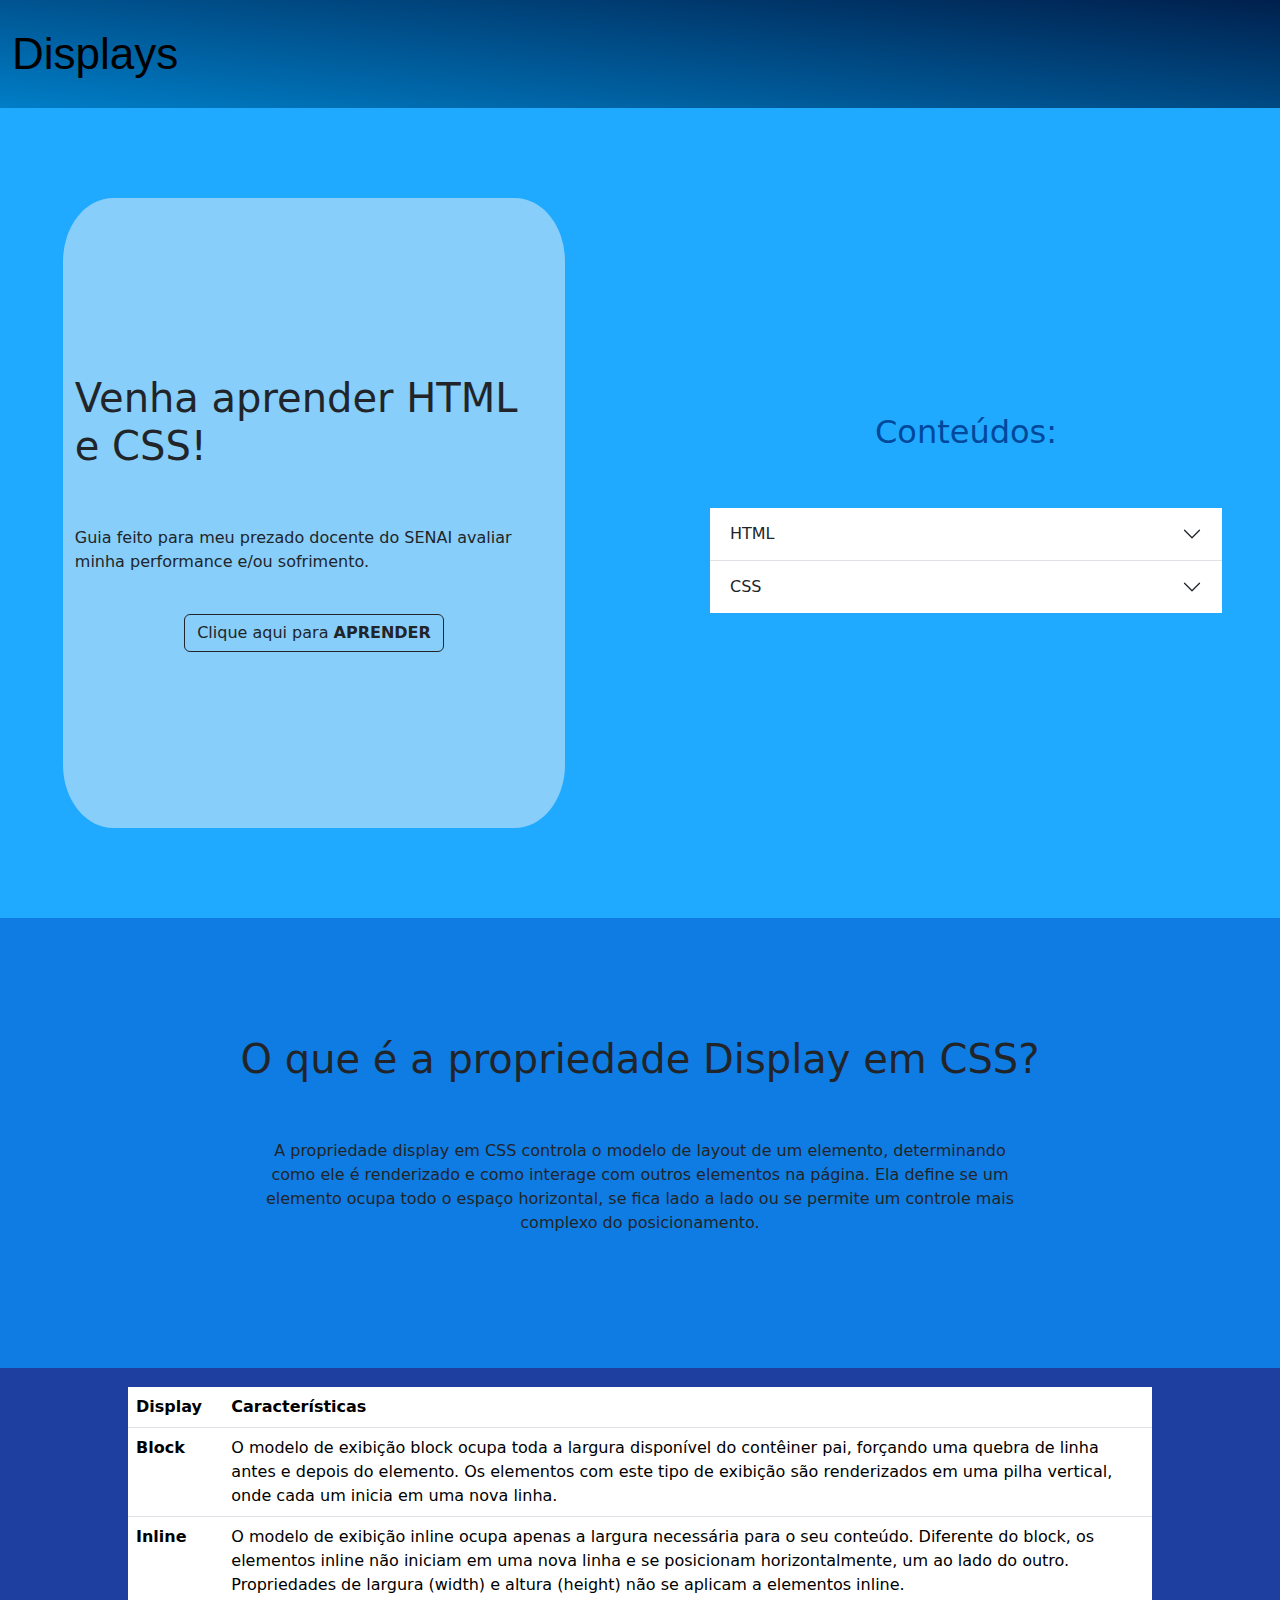
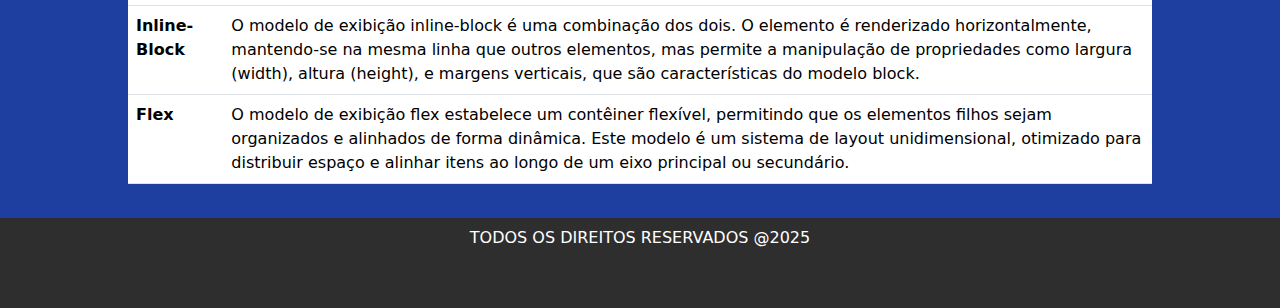
<file: src/sites/projeto1/projeto1.html>
<!DOCTYPE html>
<html lang="en">

<head>
    <meta charset="UTF-8">
    <meta name="viewport" content="width=device-width, initial-scale=1.0">
    <title>Projeto 1 - Display</title>
    <link rel="stylesheet" href="../../framework/bootstrap-5.3.7-dist/css/bootstrap.min.css">
    <link rel="stylesheet" href="../../../css/projeto1.css">
    <link rel="shortcut icon" href="../../assets/projetos.png" type="image/x-icon">
    <style>
        * {
            padding: 0;
            margin: 0;
        }

        body {
            overflow-x: hidden;
        }
    </style>
</head>

<body class="d-flex flex-column min-vh-100">
    <header>
        <nav class="navbar navbar-expand-lg bg-body-tertiary">
            <div class="container-fluid">
                <a class="navbar-brand pr-5" href="#">Displays</a>
                <button class="navbar-toggler" type="button" data-bs-toggle="collapse"
                    data-bs-target="#navbarNavAltMarkup" aria-controls="navbarNavAltMarkup" aria-expanded="false"
                    aria-label="Toggle navigation">
                    <span class="navbar-toggler-icon"></span>
                </button>
            </div>
        </nav>
    </header>
    <main class="flex-fill">
        <section>
            <div id="section1">
                <div class="row" style="height: 90vh;">
                    <div id="sec1col1" class="col-12 col-md-6 d-flex justify-content-center align-items-center">
                        <div id="sec1col1div"
                            class="container-fluid d-flex flex-column justify-content-center align-items-center">
                            <h1>Venha aprender HTML e CSS!</h1>
                            <br><br>
                            <p>Guia feito para meu prezado docente do SENAI avaliar minha performance e/ou sofrimento.
                            </p>
                            <br>
                            <button type="button" class="btn btn-outline-dark">Clique aqui para <b>APRENDER</b></button>
                        </div>
                    </div>
                    <div class="col-12 col-md-6 d-flex flex-column justify-content-center align-items-center">
                        <h2> Conteúdos: </h2>
                        <br><br>
                        <div class="accordion accordion-flush" id="accordionFlushExample">
                            <div class="accordion-item">
                                <h2 class="accordion-header">
                                    <button class="accordion-button collapsed" type="button" data-bs-toggle="collapse"
                                        data-bs-target="#flush-collapseOne" aria-expanded="false"
                                        aria-controls="flush-collapseOne">
                                        HTML
                                    </button>
                                </h2>
                                <div id="flush-collapseOne" class="accordion-collapse collapse"
                                    data-bs-parent="#accordionFlushExample">
                                    <div class="accordion-body">HTML, sigla para HyperText Markup Language, é a
                                        linguagem de marcação fundamental para estruturar o conteúdo de páginas web,
                                        sendo o "bloco de construção" da internet.</div>
                                </div>
                            </div>
                            <div class="accordion-item">
                                <h2 class="accordion-header">
                                    <button class="accordion-button collapsed" type="button" data-bs-toggle="collapse"
                                        data-bs-target="#flush-collapseTwo" aria-expanded="false"
                                        aria-controls="flush-collapseTwo">
                                        CSS
                                    </button>
                                </h2>
                                <div id="flush-collapseTwo" class="accordion-collapse collapse"
                                    data-bs-parent="#accordionFlushExample">
                                    <div class="accordion-body">CSS, ou Folhas de Estilo em Cascata, é uma linguagem usada para descrever a apresentação de documentos HTML ou XML. Em termos simples, o CSS define como os elementos de uma página web devem ser exibidos, incluindo cores, fontes, espaçamento, layout e outros elementos visuais.</div>
                                </div>
                            </div>
                        </div>
                    </div>
                </div>
            </div>
        </section>
        <section>
            <div id="sec2div1" class="container-fluid d-flex flex-column justify-content-center align-items-center">
                <h1> O que é a propriedade Display em CSS?</h1>
                <br><br>
                <p id="sec2div1txt">A propriedade display em CSS controla o modelo de layout de um elemento, determinando como ele é renderizado e como interage com outros elementos na página. Ela define se um elemento ocupa todo o espaço horizontal, se fica lado a lado ou se permite um controle mais complexo do posicionamento.</p>
            </div>
            <div id="sec2div2" class="container-fluid d-flex flex-column justify-content-center align-items-center">
                <table class="table table-hover">
                    <thead>
                        <tr>
                            <th scope="col">Display</th>
                            <th scope="col">Características</th>
                        </tr>
                    </thead>
                    <tbody>
                        <tr>
                            <th scope="Row">Block</th>
                            <td>O modelo de exibição block ocupa toda a largura disponível do contêiner pai, forçando uma quebra de linha antes e depois do elemento. Os elementos com este tipo de exibição são renderizados em uma pilha vertical, onde cada um inicia em uma nova linha.</td>
                        </tr>
                        <tr>
                            <th scope="Row">Inline</th>
                            <td>O modelo de exibição inline ocupa apenas a largura necessária para o seu conteúdo. Diferente do block, os elementos inline não iniciam em uma nova linha e se posicionam horizontalmente, um ao lado do outro. Propriedades de largura (width) e altura (height) não se aplicam a elementos inline.</td>
                        </tr>
                        <tr>
                            <th scope="Row">Inline-Block</th>
                            <td>O modelo de exibição inline-block é uma combinação dos dois. O elemento é renderizado horizontalmente, mantendo-se na mesma linha que outros elementos, mas permite a manipulação de propriedades como largura (width), altura (height), e margens verticais, que são características do modelo block.</td>
                        </tr>
                        <tr>
                            <th scope="Row">Flex</th>
                            <td>O modelo de exibição flex estabelece um contêiner flexível, permitindo que os elementos filhos sejam organizados e alinhados de forma dinâmica. Este modelo é um sistema de layout unidimensional, otimizado para distribuir espaço e alinhar itens ao longo de um eixo principal ou secundário.</td>
                        </tr>
                    </tbody>
                </table>
            </div>
        </section>
    </main>
    <footer class="footer mt-auto">
        <ul class="nav justify-content-center">
            <li class="nav-item">
                <a class="nav-link active" aria-current="page" href="#">TODOS OS DIREITOS RESERVADOS @2025</a>
            </li>
        </ul>
    </footer>
    <script src="../../framework/bootstrap-5.3.7-dist/js/bootstrap.bundle.min.js"></script>
</body>

</html>
</file>
<file: css/projeto1.css>
*{
    margin: 0;
    padding: 0;
}
.navbar{
    height: 12vh;
    background: #007ec7!important;
    background: linear-gradient(6deg,rgba(0, 126, 199, 1) 0%, rgba(0, 32, 77, 1) 100%)!important;
}
.navbar-brand{
    font-size: 44px;
    font-family: Arial, Helvetica, sans-serif;
}
#section1{
    height: 90vh; 
    background-color: rgb(32, 170, 255);
}
#sec1col1div{
    background-color: lightskyblue; 
    height: 70vh; 
    width: 80%!important;
    border-radius: 10%;
}
h2{
    color: rgb(0, 72, 155);
}
.accordion-item{
    width: 40vw;
}
#sec2div1{
    height: 50vh;
    background-color: #0e7ce3;
}
#sec2div1txt{
    width: 60%;
    text-align: center;
}
#sec2div2{
    height: 50vh;
    background-color: #1f3fa0;
    overflow-y: scroll;
}
.table{
    width: 80vw;
}
.footer{
    height: 10vh;
    background-color: rgb(46, 46, 46);
}
.nav-link{
    color: white;
}
.nav-link:hover{
    color: rgb(131, 131, 131);
}
.nav-link:focus{
    color: rgb(131, 131, 131);
}
</file>
